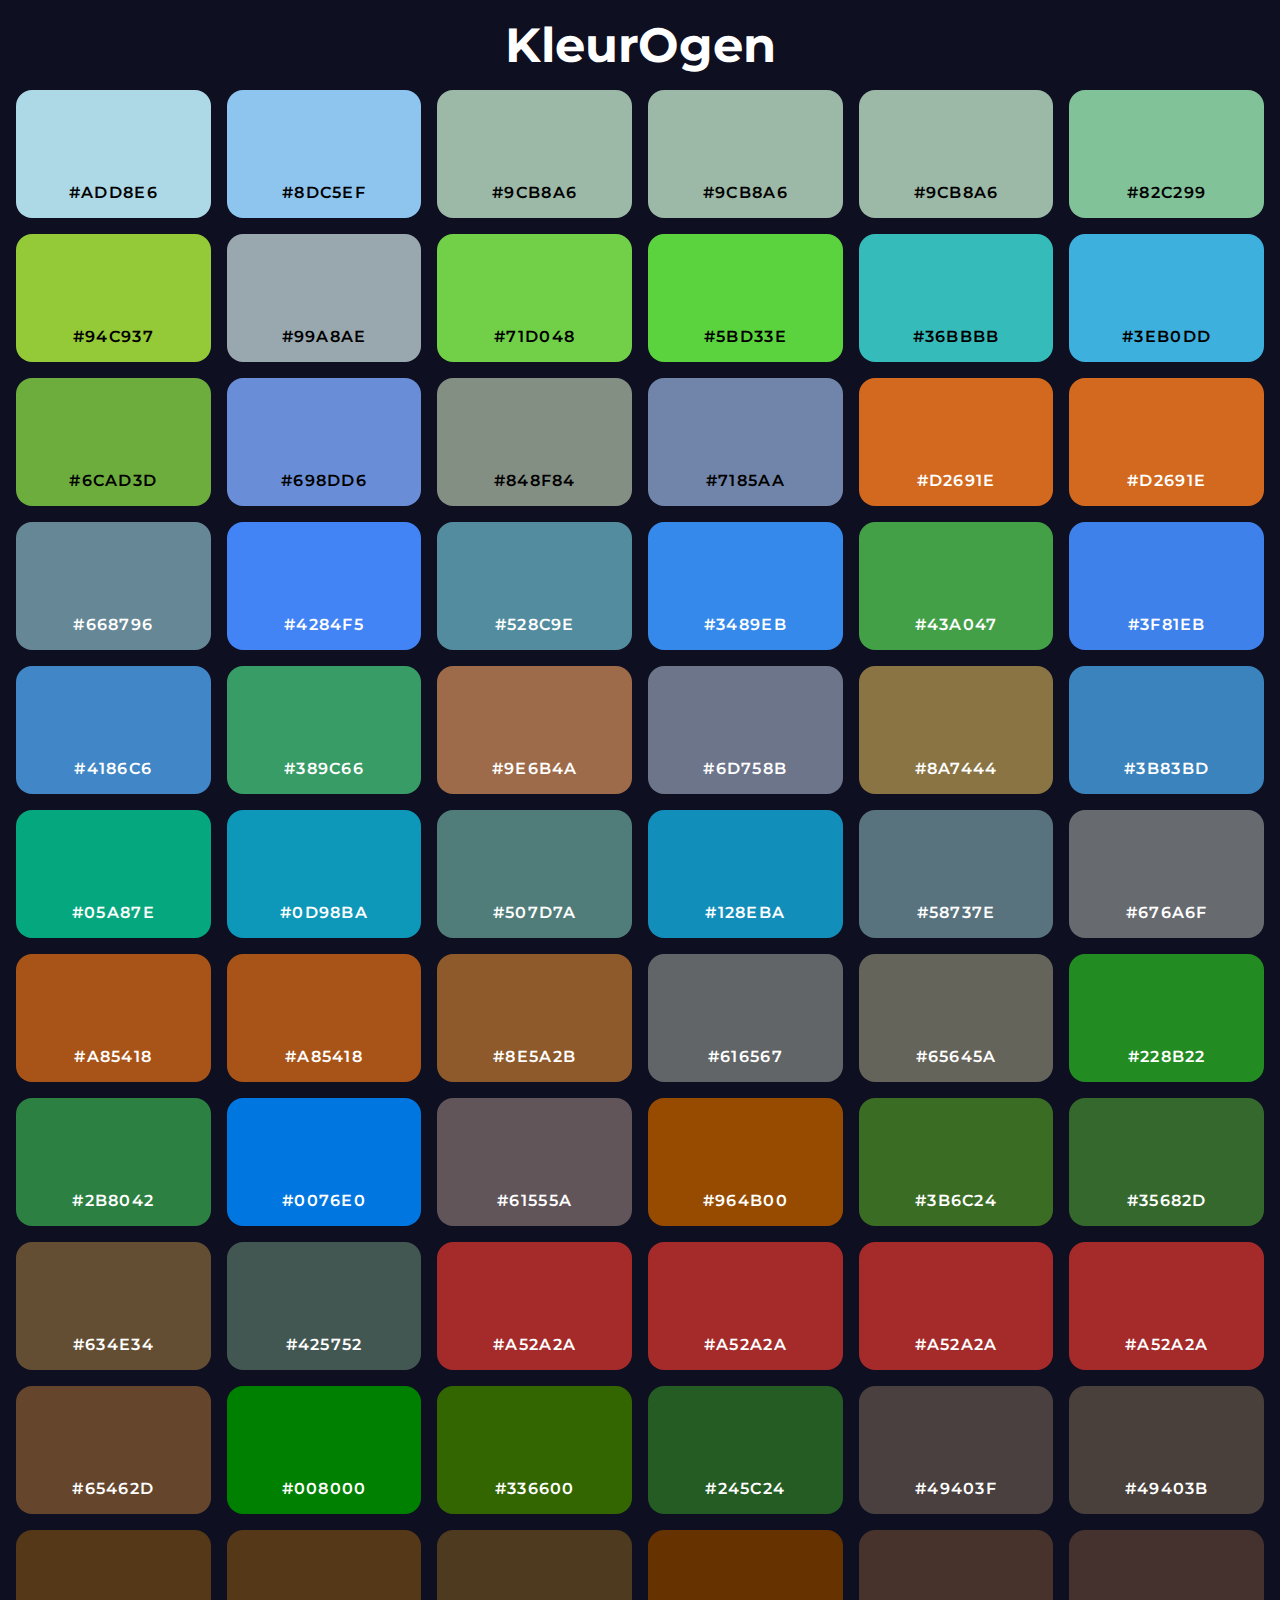
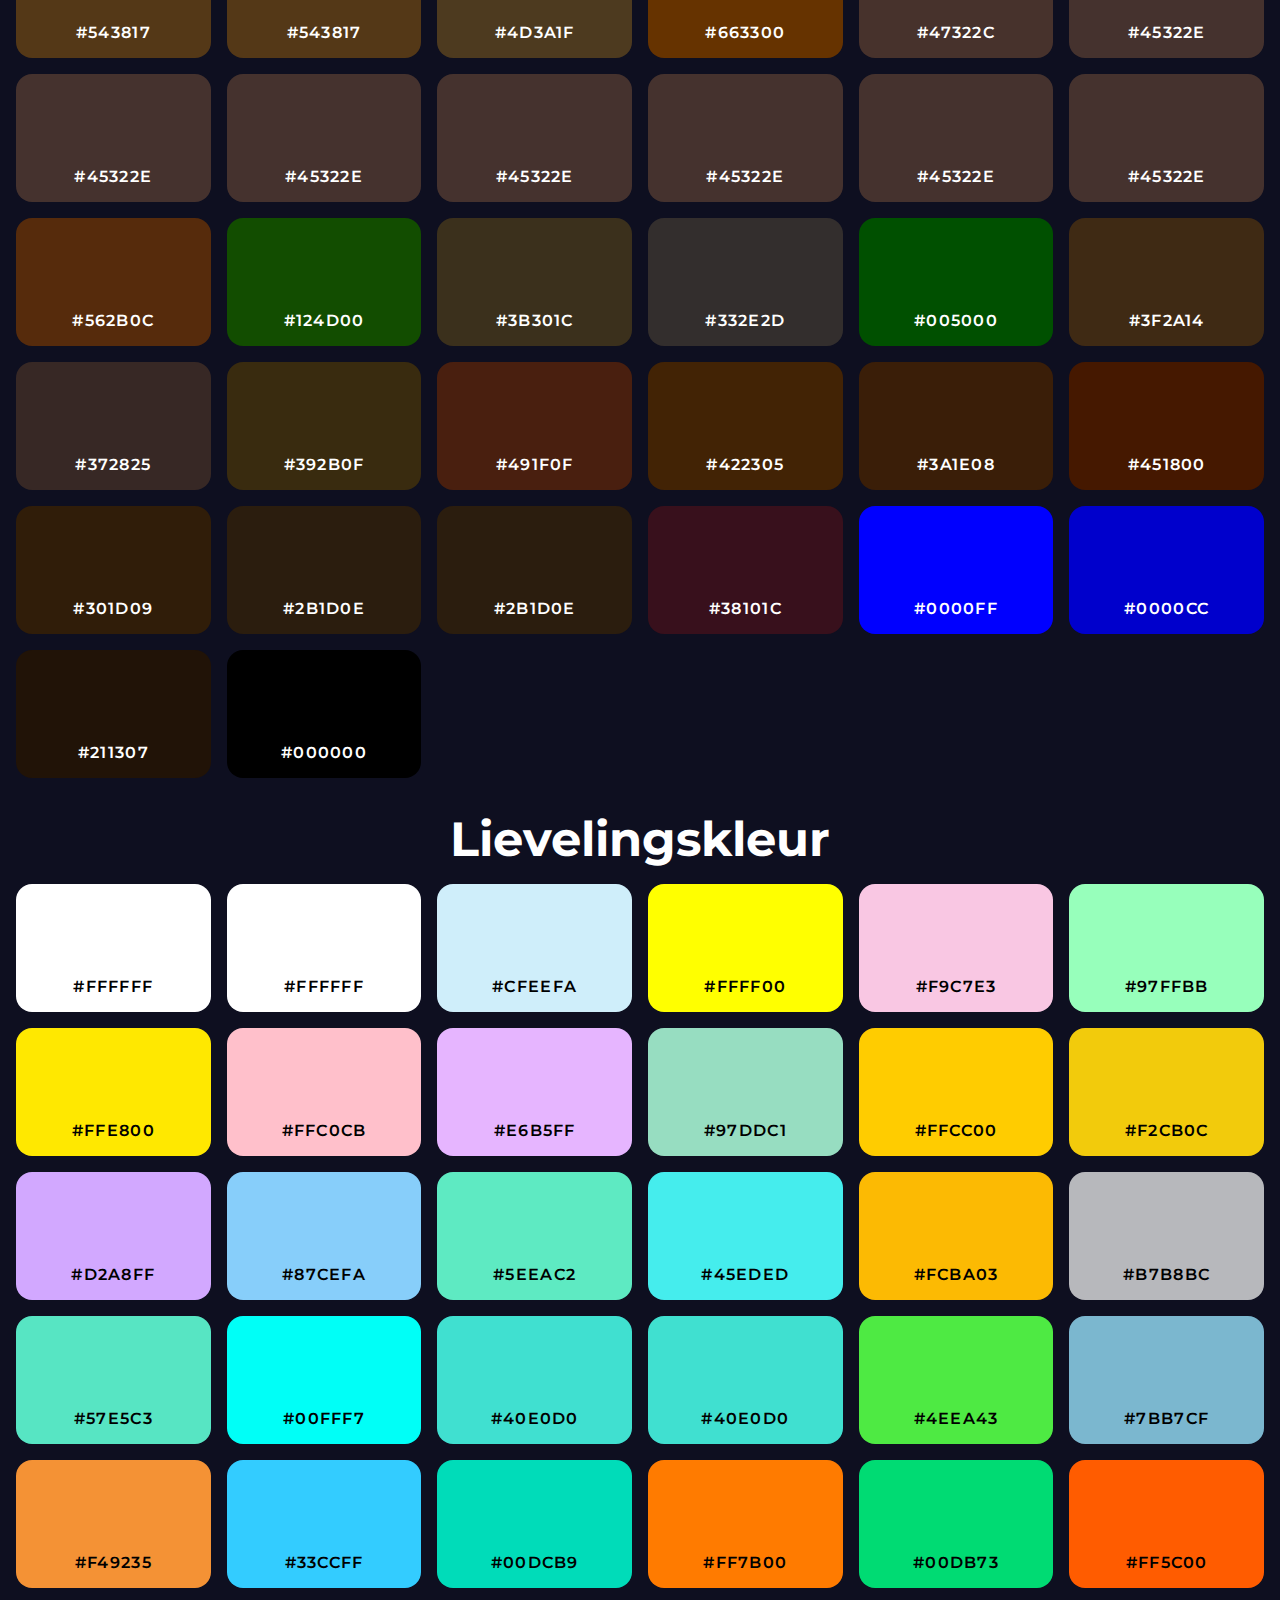
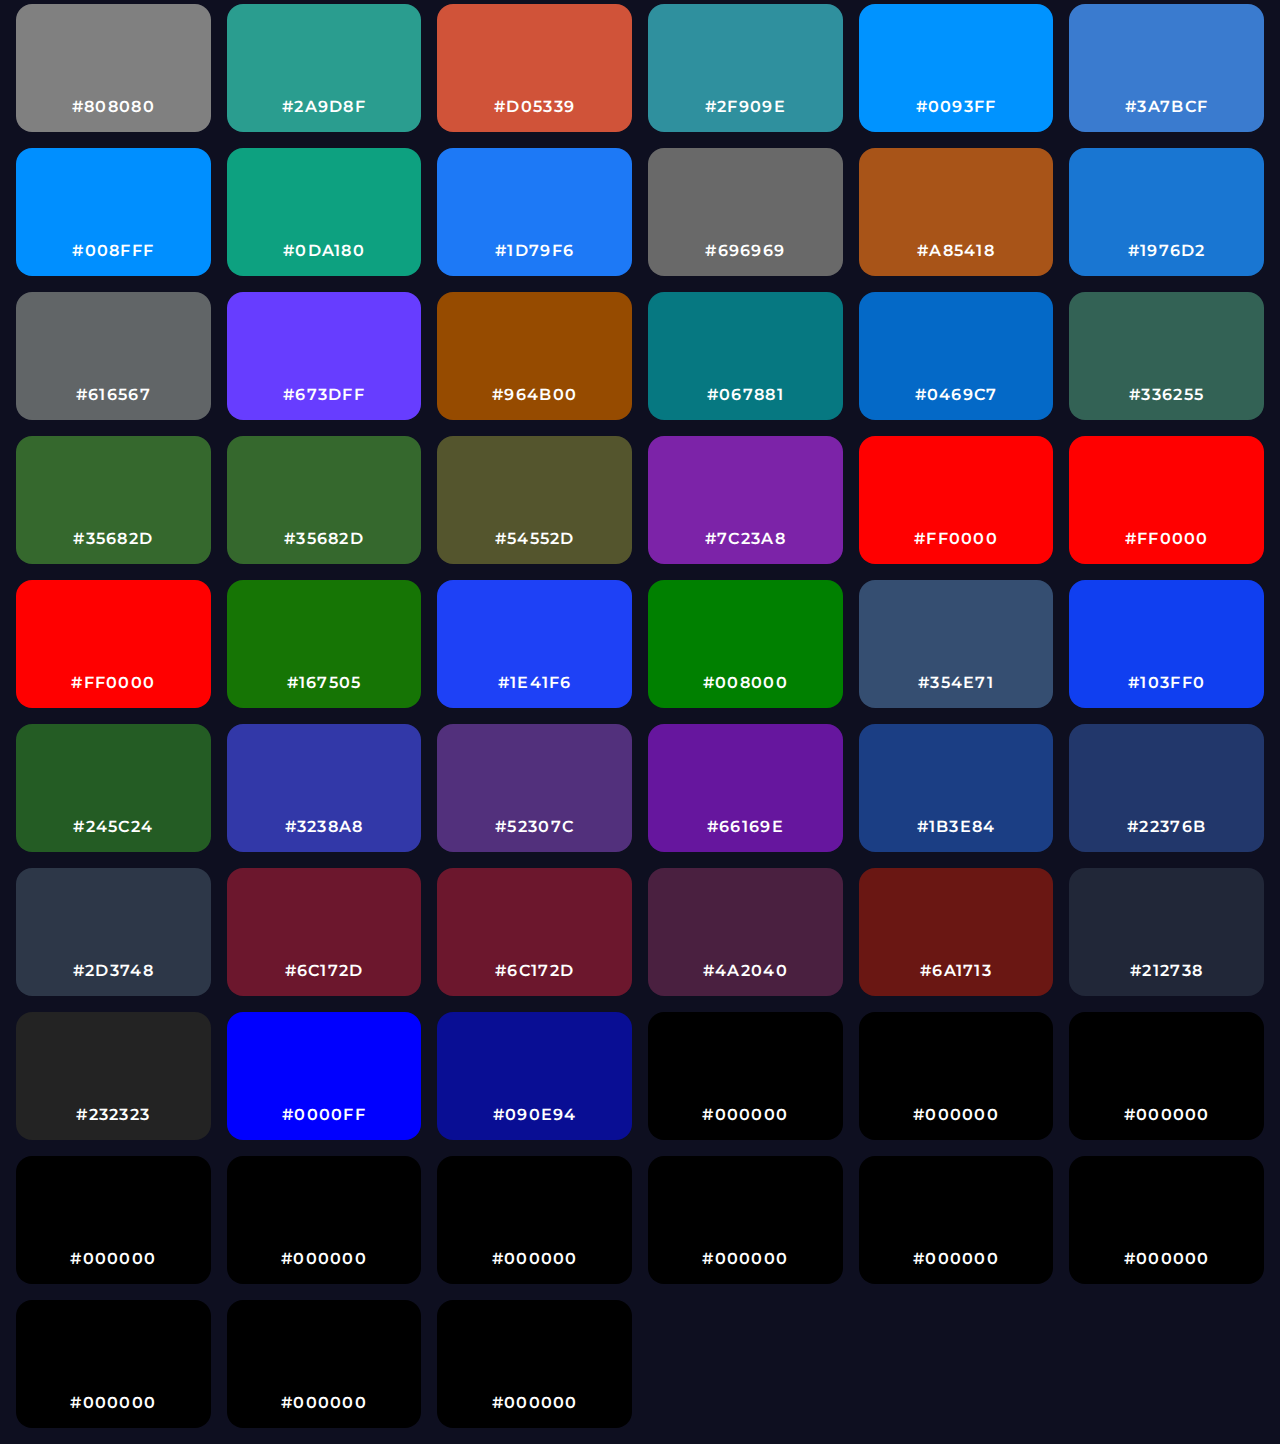
<file: SURVEYdata/dataOpschonen/public/index.html>
<!DOCTYPE html>
<html lang="en">

<head>
    <meta charset="UTF-8">
    <meta name="viewport" content="width=device-width, initial-scale=1.0">
    <title>Kleuren</title>
    <link rel="stylesheet" href="styles/style.css">
</head>

<body>

</body>
<script src="../../kleurOgen.js"></script>
<script src="../colorCodes.js"></script>
<script src="../../favorieteKleuren.js"></script>
<script src="../kleurenOpschonen.js"></script>


</html>
</file>
<file: SURVEYdata/dataOpschonen/public/styles/style.css>
@import url('https://fonts.googleapis.com/css2?family=Montserrat:wght@300;400;500;700;900&display=swap');

* {
    box-sizing: border-box;
    padding: 0;
    margin: 0;
    font-family: 'Montserrat', sans-serif;
}

body {
    background-color: rgb(14, 15, 32);
}

.color-container {
    display: grid;
    grid-template-columns: repeat(6, 1fr);
    grid-gap: 1em;
    padding: 1em;
}

.color-container h2 {
    grid-column: 1 / -1;
    color: white;
    text-align: center;
    font-size: 3em;
}

.color-container div {
    padding: 1em;
    background-color: blue;
    height: calc(100vw/10);
    display: flex;
    align-items: flex-end;
    justify-content: center;
    border-radius: 1em;
}

.color-container div p {
    font-weight: 600;
    letter-spacing: 0.08em;
}

@media screen and (max-width: 1100px) {
    .color-container {
        grid-template-columns: repeat(4, 1fr);
    }

    .color-container div {
        height: calc(100vw/5);
    }
}


@media screen and (max-width: 600px) {
    .color-container {
        grid-template-columns: repeat(3, 1fr);
    }

    .color-container div {
        height: calc(100vw/4);
    }
}


@media screen and (max-width: 400px) {
    .color-container {
        grid-template-columns: repeat(1, 1fr);
    }

    .color-container div {
        height: calc(100vw/4);
    }
}
</file>
